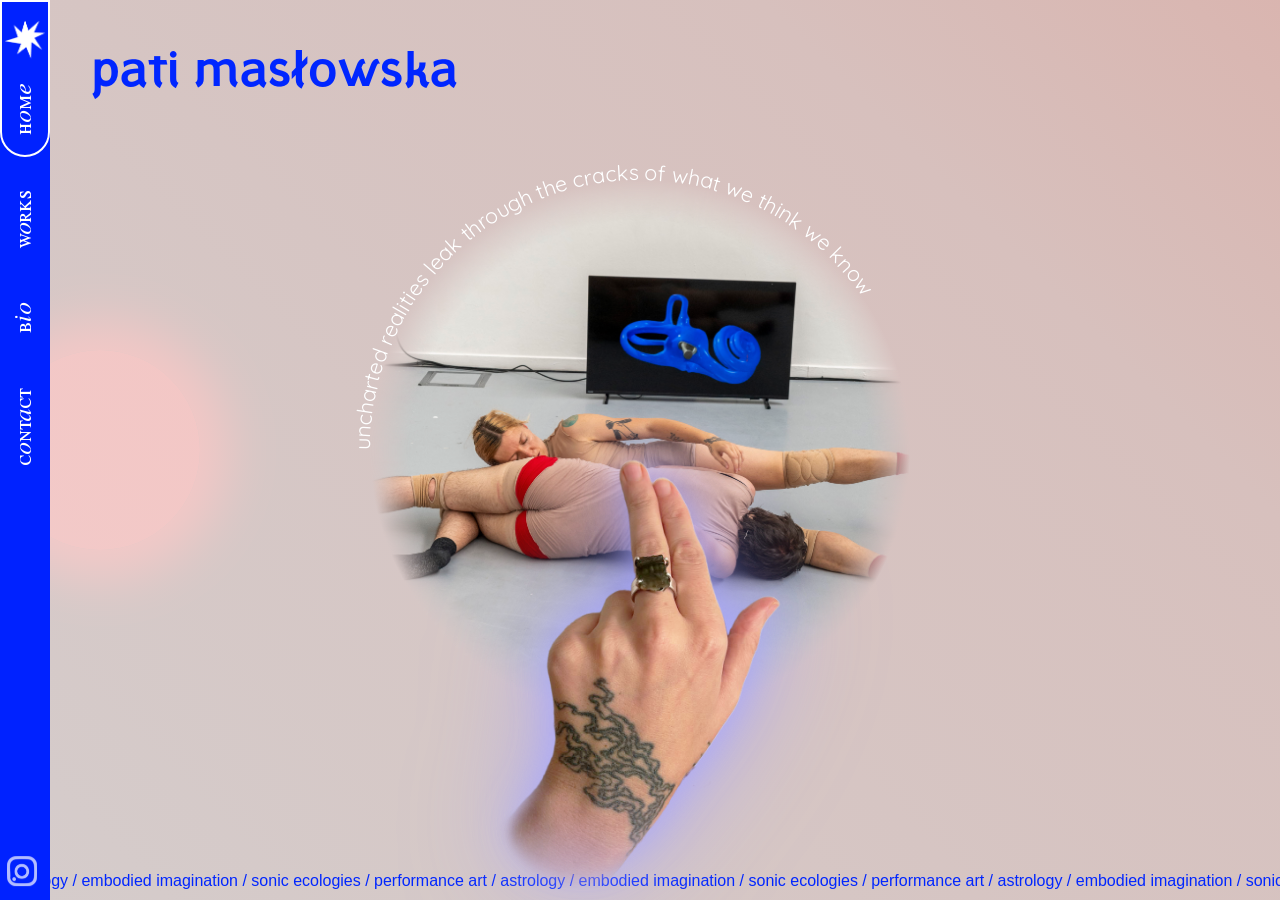
<file: index.html>
<!DOCTYPE html>
<!-- 
                    _
                  _(_)_                          wWWWw   _
      @@@@       (_)@(_)   vVVVv     _     @@@@  (___) _(_)_
     @@()@@ wWWWw  (_)\    (___)   _(_)_  @@()@@   Y  (_)@(_)
      @@@@  (___)     `|/    Y    (_)@(_)  @@@@   \|/   (_)\
       /      Y       \|    \|/    /(_)    \|      |/      |
    \ |     \ |/       | / \ | /  \|/       |/    \|      \|/
    \\|//   \\|///  \\\|//\\\|/// \|///  \\\|//  \\|//  \\\|// 
^^^^^^^^^^^^^^^^^^^^^^^^^^^^^^^^^^^^^^^^^^^^^^^^^^^^^^^^^^^^^^^^
-->	
<head>
  <title> pati masłowska </title>
  <meta charset="utf-8" />
  <meta name="viewport" content="width=device-width, initial-scale=1.0, user-scalable=no, minimum-scale=1.0, maximum-scale=1.0" />
  <meta name="description" content="pati masłowska portfolio" />
  <meta property="og:title" content="pati.masłowska" />
  <meta property="og:image" content="lstar.jpg" />
  <link rel="shortcut icon" href="lstar.jpg">
  <link rel="stylesheet" type="text/css" href="style.css">
  <link rel="preconnect" href="https://fonts.googleapis.com">
  <link rel="preconnect" href="https://fonts.gstatic.com" crossorigin>
  <link href="https://fonts.googleapis.com/css2?family=Quicksand:wght@500&display=swap" rel="stylesheet">
  
 

  <!-- Menú lateral -->
  <nav class="side-menu">
      <div class="logo-container">
          <img src="m-star.png" alt="M Star Logo">
      </div>
      <ul>
          <li><a href="index.html">home</a></li>
          <li><a href="works.html">works</a></li>
          <li><a href="bio.html">bio</a></li>
          <li id="contact-btn"><a href="#" data-work="contact">contact</a></li>
      </ul>
      <div class="social-link">
        <a href="https://www.instagram.com/patry_mska/" target="_blank" rel="noopener noreferrer">
            <img src="ins.png" alt="Instagram">
        </a>
      </div>
  </nav>

  <!-- Contenido principal de la página -->
  <main class="main-content">
    <!-- Título principal -->
    <h1 class="page-title">pati masłowska</h1>

    <!-- Capa 1: Slideshow de fondo -->
    <div class="slideshow-container">
      <div class="mySlides fade">
        <img src="img1.jpeg" alt="Imagen 1 del slideshow">
      </div>
      <div class="mySlides fade">
        <img src="img2.jpg" alt="Imagen 2 del slideshow">
      </div>
      <div class="mySlides fade">
        <img src="img3.jpeg" alt="Imagen 3 del slideshow">
      </div>
      <div class="mySlides fade">
        <img src="img4.jpeg" alt="Imagen 4 del slideshow">
      </div>
      <div class="mySlides fade">
        <img src="img5.jpeg" alt="Imagen 5 del slideshow">
      </div>
      <div class="mySlides fade">
        <img src="img6.jpeg" alt="Imagen 6 del slideshow">
      </div>
       <div class="mySlides fade">
        <img src="img7.jpeg" alt="Imagen 6 del slideshow">
      </div>
      <div class="mySlides fade">
        <img src="img8.jpg" alt="Imagen 6 del slideshow">
      </div>
    </div>

    <!-- Capa 2: Gradiente animado con máscara circular -->
    <div class="gradient-overlay">  
       <!--Estrellas/Formas flotantes 
      <img src="estrellas-11.png" class="star" style="width: 1000px;">
      <img src="estrellas-12.png" class="star" style="width: 1000px;">
      <img src="estrellas-13.png" class="star" style="width: 1000px;">--->
    </div>

    <!-- Capa de Texto Circular -->
    <div id="circular-text">
      <svg viewBox="0 0 100 100">
        <!-- Definimos un path circular invisible -->
        <path id="text-path" d="M 50,50 m -45,0 a 45,45 0 1,1 90,0 a 45,45 0 1,1 -90,0" fill="none"/>
        <!-- El texto se alinea con el path -->
        <text>
          <textPath href="#text-path">uncharted realities leak through the cracks of what we think we know</textPath>
        </text>
      </svg>
    </div>

    <!-- Capa 3: Imagen de la mano que sigue al cursor -->
    <img src="mano-Pati2.png" id="hand-cursor" alt="Mano que arrastra la máscara">

    <!-- Capa 4: Círculo rojo -->
    <div id="red-circle" class="red-circle"></div>

    <!-- Marquee -->
    <div class="marquee">
        <div class="marquee-content">
            <span> astrology / embodied imagination / sonic ecologies / performance art / astrology / embodied imagination / sonic ecologies / performance art / astrology / embodied imagination / sonic ecologies / performance art / astrology / embodied imagination / sonic ecologies / performance art /</span>
            <span> astrology / embodied imagination / sonic ecologies / performance art / astrology / embodied imagination / sonic ecologies / performance art / astrology / embodied imagination / sonic ecologies / performance art / astrology / embodied imagination / sonic ecologies / performance art / </span>
        </div>
    </div>

    <!-- Caja de texto flotante para el contacto -->
    <div id="contact-tooltip" class="contact-tooltip"><a href="mailto:maslowska.patrycja@gmail.com">maslowska.patrycja@gmail.com</a></div>



  <script>
    // --- Script para el Slideshow --- (se ejecuta al cargar el script)
    let slideIndex = 0;
    showSlides();

    function showSlides() {
      let i;
      let slides = document.getElementsByClassName("mySlides");
      for (i = 0; i < slides.length; i++) {
        slides[i].style.display = "none";
      }
      slideIndex++;
      if (slideIndex > slides.length) {
        slideIndex = 1
      }
      slides[slideIndex - 1].style.display = "block";
      setTimeout(showSlides, 5000); // Cambia la imagen cada 5 segundos
    }

    // --- Script para la máscara circular arrastrable ---
    const gradientOverlay = document.querySelector('.gradient-overlay');
    const handCursor = document.getElementById('hand-cursor');
    const circularText = document.getElementById('circular-text');
    let isDragging = false; // Estado para controlar si se está arrastrando

    function updateMask(e) {
      // Si no se está arrastrando, no hacemos nada.
      if (!isDragging) return;

      // Previene comportamientos por defecto como seleccionar texto o hacer scroll en móviles
      e.preventDefault();

      const x = e.clientX || e.touches[0].clientX;
      const y = e.clientY || e.touches[0].clientY;
      // Detectar si es móvil para reducir el tamaño del radio (120px vs 250px)
      const radius = window.innerWidth <= 768 ? 120 : 250;
      const blurAmount = 20; // Cantidad de difuminado en píxeles (ancho del borde difuso)
      const innerRadius = Math.max(0, radius - blurAmount); // Aseguramos que no sea negativo
      const outerRadius = radius + blurAmount;

      // Actualiza la propiedad CSS --mask-shape para crear un agujero transparente con borde difuso
      gradientOverlay.style.setProperty('--mask-shape', `radial-gradient(circle ${outerRadius}px at ${x}px ${y}px, transparent ${innerRadius}px, black ${outerRadius}px)`);

      // Actualiza la posición de la mano
      handCursor.style.left = `${x}px`;
      handCursor.style.top = `${y}px`;

      // Actualiza la posición del texto circular
      circularText.style.left = `${x}px`;
      circularText.style.top = `${y}px`;
    }

    // Eventos para iniciar el arrastre
    handCursor.addEventListener('mousedown', (e) => {
      isDragging = true;
      document.body.classList.add('dragging');
      updateMask(e); // Actualiza la posición de la máscara al hacer clic
    });
    handCursor.addEventListener('touchstart', (e) => {
      isDragging = true;
      document.body.classList.add('dragging');
      updateMask(e); // Actualiza la posición de la máscara al tocar
    });

    // Eventos para detener el arrastre
    document.addEventListener('mouseup', () => {
      isDragging = false;
      document.body.classList.remove('dragging');
    });
    document.addEventListener('touchend', () => {
      isDragging = false;
      document.body.classList.remove('dragging');
    });

    // Eventos para mover la máscara mientras se arrastra
    document.addEventListener('mousemove', updateMask);
    document.addEventListener('touchmove', updateMask);

    // --- Script para posicionar estrellas aleatoriamente ---
    document.addEventListener('DOMContentLoaded', () => {
      const stars = document.querySelectorAll('.star');
      stars.forEach(star => {
        // Posición aleatoria en la pantalla (entre 0% y 90% para evitar que se salgan completamente)
        const top = Math.random() * 100;
        const left = Math.random() * 100;
        
        // Duración de animación aleatoria entre 20s y 40s
        const duration = Math.random() * 20 + 20; 
        
        // Retraso de animación aleatorio para que no empiecen todas a la vez
        const delay = Math.random() * -10;

        star.style.top = `${top}%`;
        star.style.left = `${left}%`;
        star.style.animationDuration = `${duration}s`;
        star.style.animationDelay = `${delay}s`;
      });

      // --- Script para el menú lateral ---
      const sideMenu = document.querySelector('.side-menu');
      const menuList = document.querySelector('.side-menu ul');
      const menuItems = document.querySelectorAll('.side-menu li');
      let activeItem = null; // Variable para guardar el elemento activo

      // Función para inicializar el estado activo del menú
      const initializeActiveMenu = () => {
        // El primer elemento es "home", lo establecemos como activo por defecto en index.html
        activeItem = menuItems[0]; 
        activeItem.classList.add('active');
        updateBackground(activeItem);
      };

      // Función para actualizar la posición y tamaño del fondo
      const updateBackground = (targetItem) => {
          if (!targetItem) {
              // Si no hay un elemento objetivo (como al inicio o al salir sin un activo), oculta el borde
              sideMenu.style.setProperty('--bg-opacity', '0');
              return;
          }
          // Calcula la altura desde el inicio del menú hasta el final del elemento
          const height = sideMenu.offsetTop + targetItem.offsetTop + targetItem.offsetHeight;
          
          // Usamos variables CSS para aplicar el estilo al pseudo-elemento ::before
          sideMenu.style.setProperty('--bg-height', `${height}px`);
          sideMenu.style.setProperty('--bg-opacity', '1');
      };

      // Añadimos el listener a cada item del menú
      menuItems.forEach(item => {
          item.addEventListener('mouseenter', (event) => {
            updateBackground(event.currentTarget);
          });

          item.addEventListener('click', (event) => {
              // No marcamos 'contact' como activo para el efecto de fondo
              if (event.currentTarget.id !== 'contact-btn') {
                menuItems.forEach(i => i.classList.remove('active'));
                activeItem = event.currentTarget; // Guarda el elemento clickeado como activo
                activeItem.classList.add('active');
              }
          });
      });

      // Cuando el cursor sale del área del menú, mostramos el borde del elemento activo
      menuList.addEventListener('mouseleave', () => {
          updateBackground(activeItem);
      });

      // Llama a la función para establecer el estado inicial del menú al cargar la página
      initializeActiveMenu();

      // --- Script para la caja de texto de contacto ---
      const contactBtn = document.getElementById('contact-btn');
      const contactTooltip = document.getElementById('contact-tooltip');
      let hideTooltipTimer;

      contactBtn.addEventListener('mouseenter', () => {
        clearTimeout(hideTooltipTimer); // Cancela cualquier timer de ocultación
        const rect = contactBtn.getBoundingClientRect();
        const isMobile = window.innerWidth <= 768;

        if (isMobile) {
          // Centrar horizontalmente debajo del botón en móvil
          contactTooltip.style.left = `${rect.left + (rect.width / 2) - (contactTooltip.offsetWidth / 2)}px`;
          contactTooltip.style.top = `${rect.bottom + 10}px`;
          contactTooltip.style.transform = 'translateY(0)';
        } else {
          // Posición original a la derecha en escritorio
          contactTooltip.style.left = `${rect.right + 15}px`;
          contactTooltip.style.top = `${rect.top + (rect.height / 2) - (contactTooltip.offsetHeight / 2)}px`;
          contactTooltip.style.transform = 'translateX(0)';
        }

        contactTooltip.style.opacity = '1';
        contactTooltip.style.pointerEvents = 'auto'; // Permite interactuar con el tooltip
      });

      const startHideTimer = () => {
        hideTooltipTimer = setTimeout(() => {
          const isMobile = window.innerWidth <= 768;
          contactTooltip.style.opacity = '0';
          contactTooltip.style.transform = isMobile ? 'translateY(-10px)' : 'translateX(-10px)';
          contactTooltip.style.pointerEvents = 'none'; // Desactiva interacción cuando está oculto
        }, 200); // Un pequeño retraso para dar tiempo a mover el cursor
      };

      // Inicia el timer para ocultar cuando el cursor sale del botón o del tooltip
      contactBtn.addEventListener('mouseleave', startHideTimer);
      contactTooltip.addEventListener('mouseleave', startHideTimer);

      // Cancela el timer si el cursor entra en el tooltip
      contactTooltip.addEventListener('mouseenter', () => {
        clearTimeout(hideTooltipTimer);
      });
    });
  </script>
</body>
</html>
</file>
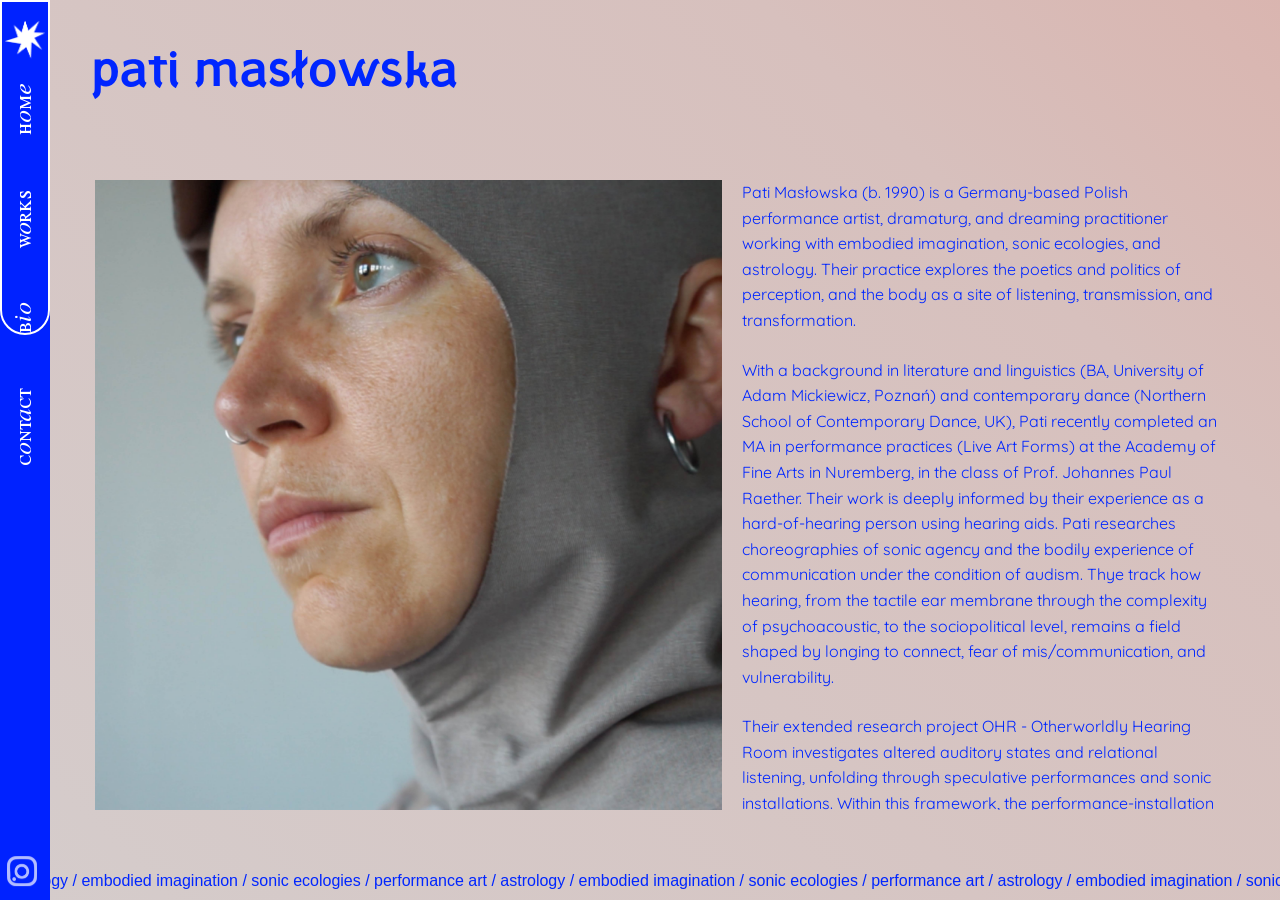
<file: bio.html>
<!DOCTYPE html>
<!-- 
                    _
                  _(_)_                          wWWWw   _
      @@@@       (_)@(_)   vVVVv     _     @@@@  (___) _(_)_
     @@()@@ wWWWw  (_)\    (___)   _(_)_  @@()@@   Y  (_)@(_)
      @@@@  (___)     `|/    Y    (_)@(_)  @@@@   \|/   (_)\
       /      Y       \|    \|/    /(_)    \|      |/      |
    \ |     \ |/       | / \ | /  \|/       |/    \|      \|/
    \\|//   \\|///  \\\|//\\\|/// \|///  \\\|//  \\|//  \\\|// 
^^^^^^^^^^^^^^^^^^^^^^^^^^^^^^^^^^^^^^^^^^^^^^^^^^^^^^^^^^^^^^^^
-->	
<head>
  <title> pati masłowska </title>
  <meta charset="utf-8" />
  <meta name="viewport" content="width=device-width, initial-scale=1.0, user-scalable=no, minimum-scale=1.0, maximum-scale=1.0" />
  <meta name="description" content="pati masłowska portfolio" />
  <meta property="og:title" content="pati.masłowska" />
  <meta property="og:image" content="lstar.jpg" />
  <link rel="shortcut icon" href="lstar.jpg">
  <link rel="stylesheet" type="text/css" href="bio-style.css">
  <link rel="preconnect" href="https://fonts.googleapis.com">
  <link rel="preconnect" href="https://fonts.gstatic.com" crossorigin>
  <link href="https://fonts.googleapis.com/css2?family=Quicksand:wght@500&display=swap" rel="stylesheet">
  <style>
    /* Agrega espacio entre los párrafos de la biografía */
    
  </style>
</head>
<body>

  <!-- Menú lateral -->
  <nav class="side-menu">
      <div class="logo-container">
          <img src="m-star.png" alt="M Star Logo">
      </div>
      <ul>
          <li><a href="index.html">home</a></li>
          <li><a href="works.html">works</a></li>
          <li><a href="bio.html">bio</a></li>
          <li id="contact-btn"><a href="#" data-work="contact">contact</a></li>
      </ul>
      <div class="social-link">
        <a href="https://www.instagram.com/patry_mska/" target="_blank" rel="noopener noreferrer">
            <img src="ins.png" alt="Instagram">
        </a>
      </div>
  </nav>

  <!-- Contenido principal de la página -->
  <main class="main-content">
    <!-- Capa de fondo: Gradiente y estrellas. Movido aquí para un mejor orden estructural. -->
    <div class="gradient-overlay">  
     <!-- <img src="estrellas-11.png" class="star">
      <img src="estrellas-12.png" class="star">
      <img src="estrellas-13.png" class="star">-->
    </div>

    <!-- Título principal -->
    <h1 class="page-title">pati masłowska</h1>

    <!-- Contenedor para la biografía (imagen y texto) -->
    <div class="bio-container">
      <img src="pati2.jpg" alt="Pati Masłowska" class="bio-image">
      <!-- Contenedor para el texto de la biografía -->
      <div class="bio-text">
      <p>
        Pati Masłowska (b. 1990) is a Germany-based Polish performance artist, dramaturg, and dreaming practitioner working with embodied imagination, sonic ecologies, and astrology. Their practice explores the poetics and politics of perception, and the body as a site of listening, transmission, and transformation.
      </p>
      <p>
        With a background in literature and linguistics (BA, University of Adam Mickiewicz, Poznań) and contemporary dance (Northern School of Contemporary Dance, UK), Pati recently completed an MA in performance practices (Live Art Forms) at the Academy of Fine Arts in Nuremberg, in the class of Prof. Johannes Paul Raether.
Their work is deeply informed by their experience as a hard-of-hearing person using hearing aids. Pati researches choreographies of sonic agency and the bodily experience of communication under the condition of audism. Thye track how hearing, from the tactile ear membrane through the complexity of psychoacoustic, to the sociopolitical level, remains a field shaped by longing to connect, fear of mis/communication, and vulnerability.
      </p>
      <p>
        Their extended research project OHR - Otherworldly Hearing Room investigates altered auditory states and relational listening, unfolding through speculative performances and sonic installations. Within this framework, the performance-installation Auricle (Space Between, Nurnberg, 2025) reimagines the classic hearing test as a shared, spatially-sensitive ritual of resonance and response. Tumult (2024) explored how sonic interference shapes our inner landscapes and capacity for connection. Engaging with sound ecology and the embodied impact of the environment, Pati worked with the rhythmic vibrations generated by a nearby wind turbine—an ever-present sonic element of the site. 
      </p>
      <p>
        Their choreography Oryngham about listening to the language of plants was selected for Tanz im August’s Interconnecting Dance and Ecology program in Berlin, August 2023.
As a dramaturg, Pati has collaborated on productions at Tafelhalle Nuremberg and Kulturforum Fürth. Since 2019, they have been a collaborator in Grace Euna Kim’s Acid Bodies—a hybrid platform for radical pedagogy and immersive performance—presented at ZK/U, Haus der Statistik, and Uferstudios in Berlin.
      </p>
      <p>
        Alongside their performance practice, Pati is a scholar of Embodied Astrology and an alumna of the International Institute for Dreaming and Imagery.
      </p>
    </div>
    </div>

    <!-- Marquee -->
    <div class="marquee">
        <div class="marquee-content">
            <span> astrology / embodied imagination / sonic ecologies / performance art / astrology / embodied imagination / sonic ecologies / performance art / astrology / embodied imagination / sonic ecologies / performance art / astrology / embodied imagination / sonic ecologies / performance art /</span>
            <span> astrology / embodied imagination / sonic ecologies / performance art / astrology / embodied imagination / sonic ecologies / performance art / astrology / embodied imagination / sonic ecologies / performance art / astrology / embodied imagination / sonic ecologies / performance art / </span>
        </div>
    </div>

    <!-- Caja de texto flotante para el contacto -->
    <div id="contact-tooltip" class="contact-tooltip"><a href="mailto:maslowska.patrycja@gmail.com">maslowska.patrycja@gmail.com</a></div>
  </main>


  <script>
   
    // --- Script para posicionar estrellas aleatoriamente ---
    document.addEventListener('DOMContentLoaded', () => {
      const stars = document.querySelectorAll('.star');
      stars.forEach(star => {
        // Posición aleatoria en la pantalla (entre 0% y 90% para evitar que se salgan completamente)
        const top = Math.random() * 100;
        const left = Math.random() * 100;
        
        // Duración de animación aleatoria entre 20s y 40s
        const duration = Math.random() * 20 + 20; 
        
        // Retraso de animación aleatorio para que no empiecen todas a la vez
        const delay = Math.random() * -10;

        star.style.top = `${top}%`;
        star.style.left = `${left}%`;
        star.style.animationDuration = `${duration}s`;
        star.style.animationDelay = `${delay}s`;
      });

      // --- Script para el menú lateral ---
      const sideMenu = document.querySelector('.side-menu');
      const menuList = document.querySelector('.side-menu ul');
      const menuItems = document.querySelectorAll('.side-menu li');
      let activeItem = null; // Variable para guardar el elemento activo

      // Función para actualizar la posición y tamaño del fondo
      const updateBackground = (targetItem) => {
          if (!targetItem) {
              // Si no hay un elemento objetivo (como al inicio o al salir sin un activo), oculta el borde
              sideMenu.style.setProperty('--bg-opacity', '0');
              return;
          }
          // Calcula la altura desde el inicio del menú hasta el final del elemento
          const height = sideMenu.offsetTop + targetItem.offsetTop + targetItem.offsetHeight;
          
          // Usamos variables CSS para aplicar el estilo al pseudo-elemento ::before
          sideMenu.style.setProperty('--bg-height', `${height}px`);
          sideMenu.style.setProperty('--bg-opacity', '1');
      };

      // Añadimos el listener a cada item del menú
      menuItems.forEach(item => {
          item.addEventListener('mouseenter', (event) => updateBackground(event.currentTarget));
          item.addEventListener('click', (event) => {
              // No marcamos 'contact' como activo para el efecto de fondo
              if (event.currentTarget.id !== 'contact-btn') {
                menuItems.forEach(i => i.classList.remove('active'));
                activeItem = event.currentTarget; // Guarda el elemento clickeado como activo
                activeItem.classList.add('active');
              }
          });
      });

      // Cuando el cursor sale del área del menú, mostramos el borde del elemento activo
      menuList.addEventListener('mouseleave', () => {
          updateBackground(activeItem);
      });

      // --- Script para activar el item del menú de la página actual ---
      const currentPage = window.location.pathname.split('/').pop();
      menuItems.forEach(item => {
        const link = item.querySelector('a');
        if (link && link.getAttribute('href') === currentPage) {
          // Establece este item como el activo al cargar la página
          activeItem = item;
          activeItem.classList.add('active');
          // Actualiza el fondo para que se muestre como activo
          updateBackground(activeItem);
        }
      });

      // --- Script para la caja de texto de contacto ---
      const contactBtn = document.getElementById('contact-btn');
      const contactTooltip = document.getElementById('contact-tooltip');
      let hideTooltipTimer;

      contactBtn.addEventListener('mouseenter', () => {
        clearTimeout(hideTooltipTimer); // Cancela cualquier timer de ocultación
        const rect = contactBtn.getBoundingClientRect();
        const isMobile = window.innerWidth <= 768;

        if (isMobile) {
          // Centrar horizontalmente debajo del botón en móvil
          contactTooltip.style.left = `${rect.left + (rect.width / 2) - (contactTooltip.offsetWidth / 2)}px`;
          contactTooltip.style.top = `${rect.bottom + 10}px`;
          contactTooltip.style.transform = 'translateY(0)';
        } else {
          // Posición original a la derecha en escritorio
          contactTooltip.style.left = `${rect.right + 15}px`;
          contactTooltip.style.top = `${rect.top + (rect.height / 2) - (contactTooltip.offsetHeight / 2)}px`;
          contactTooltip.style.transform = 'translateX(0)';
        }

        contactTooltip.style.opacity = '1';
        contactTooltip.style.pointerEvents = 'auto'; // Permite interactuar con el tooltip
      });

      const startHideTimer = () => {
        hideTooltipTimer = setTimeout(() => {
          const isMobile = window.innerWidth <= 768;
          contactTooltip.style.opacity = '0';
          contactTooltip.style.transform = isMobile ? 'translateY(-10px)' : 'translateX(-10px)';
          contactTooltip.style.pointerEvents = 'none'; // Desactiva interacción cuando está oculto
        }, 200); // Un pequeño retraso para dar tiempo a mover el cursor
      };

      contactBtn.addEventListener('mouseleave', startHideTimer);
      contactTooltip.addEventListener('mouseleave', startHideTimer);
      contactTooltip.addEventListener('mouseenter', () => clearTimeout(hideTooltipTimer));
    });
  </script>
</body>
</html>
</file>
<file: style.css>
/* 
   Importar la fuente "Will & Grace".
   Asegúrate de tener el archivo de la fuente (ej. WILLG___.ttf) 
   en la misma carpeta.
*/
@font-face {
    font-family: 'Will & Grace';
    src: url('WILLG___.TTF') format('truetype');
    font-weight: normal;
    font-style: normal;
}

/* 
   Importar la fuente "Styllo-Bold".
   Asegúrate de tener el archivo de la fuente (ej. Styllo-Bold.ttf) 
   en la misma carpeta.
*/
@font-face {
    font-family: 'Styllo-Bold';
    src: url('Styllo-Bold.otf') format('truetype');
    font-weight: bold;
    font-style: normal;
}

/* Reseteo básico y estilos generales del body */
* {
  box-sizing: border-box;
  margin: 0;
  padding: 0;
}

body, html {
  height: 100%;
  width: 100%;
  overflow: hidden; /* Evita barras de scroll */
  cursor: grab; /* Indica que algo es "agarrable" */
  background-color: #f0f0f0; /* Color de fondo general */
  font-family: sans-serif;
}

/* Cambia el cursor cuando se está arrastrando */
body.dragging {
  cursor: grabbing; /* Cambia el cursor cuando se está arrastrando */
}

body {
    display: flex;
}

/* --- Menú Lateral --- */
.side-menu {
    width: 50px; /* Ancho de la franja del menú */
    height: 100vh; /* Ocupa toda la altura de la pantalla */
    background-color: #0022ff; /* Azul intenso */
    display: flex;
    flex-direction: column; /* Apila los elementos verticalmente */
    align-items: center; /* Centra los elementos horizontalmente */
    padding-top: 20px;
    box-sizing: border-box;
    position: relative; /* Necesario para posicionar el pseudo-elemento */
    z-index: 20; /* Asegura que el menú esté por encima de otros elementos */
}

/* Pseudo-elemento que actuará como el rectángulo de borde */
.side-menu::before {
    content: '';
    position: absolute;
    top: 0;
    left: 0;
    width: 100%;
    box-sizing: border-box;
    border: 2px solid white; /* Borde blanco */
    /* Variables CSS que controlaremos con JavaScript */
    height: var(--bg-height);
    opacity: var(--bg-opacity, 0);
    /* Añadimos bordes redondeados. Puedes ajustar el valor. */
    border-radius: 0 0 50px 50px; 
    transition: height 0.3s ease, opacity 0.3s ease;
}

/* Contenedor del logo para ajustar el tamaño */
.logo-container {
    width: 100%;
    padding: 0 5px; /* Espaciado para que la imagen no toque los bordes */
    box-sizing: border-box;
    margin-bottom: 10px; /* Espacio entre el logo y los botones */
}

.logo-container img {
    width: 100%; /* La imagen se ajusta al contenedor */
    height: auto;
}

/* Lista de navegación */
.side-menu ul {
    list-style: none;   
    padding: 0;
    margin: 0;
    display: flex;
    flex-direction: column;
    flex-grow: 1; /* Empuja el siguiente elemento (social-link) hacia abajo */
    align-items: center;
    gap: 30px; /* Espacio entre los botones */
    width: 100%;
}

/* --- Capa 1: Slideshow --- */
.slideshow-container {
  position: fixed;
  top: 0;
  left: 0;
  width: 100%;
  height: 100%;
  z-index: 1; /* Detrás del gradiente */
}

.mySlides {
  display: none;
  width: 100%;
  height: 100%;
}

.mySlides img {
  width: 100%;
  height: 100%;
  object-fit: cover; /* Asegura que la imagen cubra todo el espacio sin deformarse */
}

/* Animación de fundido para las imágenes */
.fade {
  animation-name: fade;
  animation-duration: 1.5s;
}

@keyframes fade {
  from { opacity: .4 }
  to { opacity: 1 }
}


/* --- Capa 2: Gradiente animado y máscara --- */
.gradient-overlay {
  position: fixed;
  top: 0;
  left: 0;
  width: 100%;
  height: 100%;
  z-index: 2; /* Encima del slideshow */
  
  /* Gradiente animado */
  background: linear-gradient(45deg, #d3d3d3, #d4d0d0, #d7c0bd, #e19285, #f3735f);
  background-size: 400% 400%;
  animation: gradientAnimation 30s ease infinite;

  /* Máscara circular (controlada por JS) para crear un "agujero" */
  /* Donde la máscara es transparente, el gradiente se vuelve transparente (revelando el slideshow) */
  /* Donde la máscara es negra, el gradiente es visible. Se añade un borde difuso. */
  mask-image: var(--mask-shape, radial-gradient(circle 250px at 50% 50%, transparent 230px, black 270px));
  mask-mode: alpha; /* Asegura que la transparencia del gradiente se use para la máscara */
  -webkit-mask-image: var(--mask-shape, radial-gradient(circle 250px at 50% 50%, transparent 230px, black 270px)); /* Prefijo para compatibilidad */
  -webkit-mask-mode: alpha;
}

/* Animación para el fondo del gradiente */
@keyframes gradientAnimation {
  0% { background-position: 0% 50%; }
  50% { background-position: 100% 50%; }
  100% { background-position: 0% 50%; }
}


/* --- Capa 3: Imagen de la mano --- */
#hand-cursor {
  position: fixed;
  display: block; /* Visible por defecto */
  z-index: 9; /* Se asegura de que esté por encima de todo */
  pointer-events: auto; /* Permite que la mano reciba clics */
  width: 300px; /* Ajusta el tamaño de la mano como prefieras */
  height: auto;
  /* Posición inicial en el centro, coincidiendo con la máscara */
  top: 50%;
  left: 50%;
  /* Centra la imagen en el cursor y ajusta la posición para que parezca que los dedos mueven el círculo */
  transform: translate(-50%, calc(-50% + 50%)); /* Ajustado para bajar la mano un poco */
  /* Añade un resplandor azul detrás de la mano */
  filter: drop-shadow(0 0 20px rgba(167, 167, 255, 0.9)) drop-shadow(0 0 50px rgba(160, 157, 255, 0.7));
}

/* Animación para el movimiento horizontal del círculo */
@keyframes moveHorizontally {
  from {
    transform: translateX(-100vw) translateY(-50%); /* Empieza justo fuera de la pantalla a la izquierda */
  }
  to {
    transform: translateX(100vw) translateY(-50%); /* Termina justo fuera de la pantalla a la derecha */
  }
}

/* --- Capa 4: Círculo rojo superior --- */
.red-circle {
  position: fixed;
  display: block; /* Siempre visible */
  top: 50%; /* Centrado verticalmente */
  left: 0; /* Lo anclamos a la izquierda para que el transform funcione correctamente */
  transform: translateY(-50%); /* Centra el círculo en su posición (eje Y) */
  width: 200px;
  height: 200px;
  background-color: rgba(255, 0, 0, 0.7); /* Rojo semitransparente */
  border-radius: 50%;
  z-index: 10; /* Por encima de todo, incluida la mano */
  box-shadow: 0 0 50px 30px rgba(255, 0, 0, 0.7); /* Borde difuminado/resplandor */
  mix-blend-mode: screen; /* Afecta a cómo se mezcla con los elementos de detrás */
  pointer-events: none; /* Para que no interfiera con el ratón */
  animation: moveHorizontally 20s linear infinite; /* Animación lineal y sin rebote */
}

/* Enlaces del menú (botones) */
.side-menu a {
    text-decoration: none;
    color: white;
    font-family: 'Will & Grace', sans-serif; /* Aplicamos la tipografía */
    font-size: 24px;
    padding: 10px;
    left: -3px;
    
    /* Rotación del texto */
    writing-mode: vertical-rl;
    transform: rotate(180deg);

    /* Aseguramos que los botones estén por encima del borde */
    position: relative;
}

/* Contenido principal para que no quede debajo del menú */
.main-content {
    flex-grow: 1; /* Ocupa el espacio restante */
    height: 100vh;
    position: relative; /* Necesario para que los elementos internos posicionados se contengan */
    background-color: #000; /* Color de fondo mientras carga la primera imagen */
}

/* --- Título Principal --- */
.page-title {
    position: absolute;
    top: 40px;
    left: 40px;
    font-family: 'Styllo-Bold', sans-serif;
    font-size: 48px; /* Puedes ajustar el tamaño */
    color: rgb(0, 38, 255);
    z-index: 5; /* Por encima del slideshow/gradiente, debajo de la mano */
    pointer-events: none; /* Para que no interfiera con el ratón */
    /* Este modo de fusión crea un efecto de inversión de color interesante */
    mix-blend-mode: normal; 
}

/* --- Enlace Social (Instagram) --- */
.social-link {
  width: 100%;
  text-align: center; /* Centra el ícono */
}

.social-link img {
  width: 60%; /* El tamaño del ícono será el 60% del ancho del menú (50px) */
  max-width: 30px; /* Un tamaño máximo para asegurar que no se desborde */
  height: auto;
  opacity: 0.7; /* Leve transparencia para que se integre */
  transition: opacity 0.3s ease;
}

.social-link a:hover img {
  opacity: 1; /* Opacidad completa al pasar el ratón */
}

/* --- Marquee --- */
.marquee {
    position: fixed; /* Lo fijamos en la pantalla */
    bottom: 0; /* Lo posicionamos en la parte inferior */
    left: 0;
    width: 100%; /* Ocupa todo el ancho disponible */
    overflow: hidden; /* Oculta el contenido que se sale del contenedor */
    white-space: nowrap; /* Evita que el texto se divida en varias líneas */
    padding: 10px 0;
    z-index: 5; /* Misma capa que el título para que esté por encima del fondo */
    pointer-events: none; /* Para que no interfiera con el ratón */
}

/* El contenedor del contenido que se animará */
.marquee-content {
    display: flex; /* Usamos flexbox para alinear los elementos hijos en una línea */
    /* La duración de la animación (25s) controla la velocidad. Ajústala a tu gusto. */
    animation: scroll 50s linear infinite;
}

/* El contenido que se va a repetir */
.marquee-content span {
   /* font-family: 'Styllo-Bold', sans-serif; /* Usamos una fuente consistente con el título */
    font-size: 1rem;
    font-weight: normal;
    color: rgb(0, 38, 255); /* Mismo color azul que el título */
    padding: 0 0.2em; /* Añade un poco de espacio entre las repeticiones */
}

/* Definición de la animación */
@keyframes scroll {
    0% {
        transform: translateX(-10%);
    }
    100% {
        /* Movemos el contenedor hacia la izquierda por la mitad de su ancho total.
           Como el contenido está duplicado, se crea un bucle perfecto. */
        transform: translateX(-100%);
    }
}
 /* Estilos para el texto circular */
    #circular-text {
      position: fixed; /* O absolute, dependiendo del contenedor principal */
      top: 50%;
      left: 50%;
      width: 600px; /* Un poco más grande que la máscara (250px radio * 2 = 500px) */
      height: 600px;
      pointer-events: none; /* Para que no interfiera con el click en la mano */
      transform: translate(-50%, -50%); /* Centra el div en la posición del cursor */
      z-index: 8; /* Asegura que esté sobre el gradiente pero debajo de la mano */
      animation: rotate 20s linear infinite; /* Animación de rotación */
    }
    #circular-text svg text {
      font-family: 'Quicksand', sans-serif;
      font-size: 0.4vh;
      fill: white;
    }
    @keyframes rotate {
      from { transform: translate(-50%, -50%) rotate(0deg); }
      to { transform: translate(-50%, -50%) rotate(360deg); }
    }

/* --- Estilos para la caja de texto flotante de contacto (Ajustados) --- */
.contact-tooltip {
  position: fixed; /* Se posiciona relativo a la ventana */
  background-color: #d91515; /* Mismo azul que el menú lateral */
  color: white; /* Texto en color blanco */
  padding: 12px 20px;
  border-radius: 30px; /* Bordes más redondeados para un look moderno */
  font-family: 'Quicksand', sans-serif;
  font-size: 16px;
  font-weight: 500;
  letter-spacing: 0.5px; /* Un poco más de espacio entre letras */
  z-index: 1001; /* Asegura que esté por encima de otros elementos */
  
  /* Sombra sutil para darle profundidad */
  box-shadow: 0 4px 15px rgba(0, 34, 255, 0.4);

  /* Transición suave para aparecer y desaparecer */
  opacity: 0;
  transform: translateX(-10px); /* Empieza ligeramente a la izquierda */
  transition: opacity 0.3s ease, transform 0.3s ease;
  
  /* Por defecto no captura eventos del ratón */
  pointer-events: none; /* Se activará con JS */
}

/* Estilo para el enlace dentro del tooltip */
.contact-tooltip a {
  color: inherit; /* Hereda el color blanco del padre */
  text-decoration: none; /* Quita el subrayado */
  display: block; /* Asegura que el enlace ocupe todo el espacio del tooltip */
}

/* --- Versión Celular (Responsivo) --- */
@media (max-width: 768px) {
  body, html {
    overflow-y: auto; /* Permitir scroll vertical en móvil */
    overflow-x: hidden;
  }

  .side-menu {
    width: 100%;
    height: auto;
    flex-direction: row;
    padding: 10px 15px;
    position: fixed;
    top: 0;
    left: 0;
    justify-content: space-between;
    z-index: 1000;
  }

  .side-menu::before { display: none; } /* Ocultamos el efecto de borde vertical */

  .logo-container { width: 40px; margin-bottom: 0; }

  .side-menu ul {
    flex-direction: row;
    gap: 15px;
    flex-grow: 0;
    justify-content: center;
  }

  .side-menu a {
    writing-mode: horizontal-tb;
    transform: none;
    font-size: 16px;
    padding: 5px;
    left: 0;
  }

  

  .side-menu li.active a,
  .side-menu a:active {
    text-decoration: underline;
    text-underline-offset: 5px;
  }

  .logo-container { width: 40px; margin-bottom: 0; }
  .social-link { width: auto; }

  .page-title {
    font-size: 28px;
    top: 70px;
    left: 20px;
  }

  #hand-cursor { width: 180px; }
  #circular-text { width: 320px; height: 320px; }

  #circular-text svg text {
    font-size: 6px; /* Aumentamos el tamaño para mejor legibilidad en móvil */
  }

  .gradient-overlay {
    mask-image: var(--mask-shape, radial-gradient(circle 120px at 50% 50%, transparent 100px, black 140px));
    -webkit-mask-image: var(--mask-shape, radial-gradient(circle 120px at 50% 50%, transparent 100px, black 140px));
  }

  .contact-tooltip {
    transform: translateY(-10px);
    font-size: 13px;
    padding: 8px 15px;
  }
}
</file>
<file: bio-style.css>
/* 
   Importar la fuente "Will & Grace".
   Asegúrate de tener el archivo de la fuente (ej. WILLG___.ttf) 
   en la misma carpeta.
*/
@font-face {
    font-family: 'Will & Grace';
    src: url('WILLG___.TTF') format('truetype');
    font-weight: normal;
    font-style: normal;
}

/* 
   Importar la fuente "Styllo-Bold".
   Asegúrate de tener el archivo de la fuente (ej. Styllo-Bold.ttf) 
   en la misma carpeta.
*/
@font-face {
    font-family: 'Styllo-Bold';
    src: url('Styllo-Bold.otf') format('truetype');
    font-weight: bold;
    font-style: normal;
}

/* Reseteo básico y estilos generales del body */
* {
  box-sizing: border-box;
  margin: 0;
  padding: 0;
}

body, html {
  height: 100%;
  width: 100%;
  overflow: hidden; /* Evita barras de scroll */
  cursor: grab; /* Indica que algo es "agarrable" */
  background-color: #f0f0f0; /* Color de fondo general */
  font-family: sans-serif;
}

/* Cambia el cursor cuando se está arrastrando */
body.dragging {
  cursor: grabbing; /* Cambia el cursor cuando se está arrastrando */
}

body {
    display: flex;
}

/* --- Menú Lateral --- */
.side-menu {
    width: 50px; /* Ancho de la franja del menú */
    height: 100vh; /* Ocupa toda la altura de la pantalla */
    background-color: #0022ff; /* Azul intenso */
    display: flex;
    flex-direction: column; /* Apila los elementos verticalmente */
    align-items: center; /* Centra los elementos horizontalmente */
    padding-top: 20px;
    box-sizing: border-box;
    position: relative; /* Necesario para posicionar el pseudo-elemento */
    z-index: 20; /* Asegura que el menú esté por encima de otros elementos */
}

/* Pseudo-elemento que actuará como el rectángulo de borde */
.side-menu::before {
    content: '';
    position: absolute;
    top: 0;
    left: 0;
    width: 100%;
    box-sizing: border-box;
    border: 2px solid white; /* Borde blanco */
    /* Variables CSS que controlaremos con JavaScript */
    height: var(--bg-height);
    opacity: var(--bg-opacity, 0);
    /* Añadimos bordes redondeados. Puedes ajustar el valor. */
    border-radius: 0 0 50px 50px; 
    transition: height 0.3s ease, opacity 0.3s ease;
}

/* Contenedor del logo para ajustar el tamaño */
.logo-container {
    width: 100%;
    padding: 0 5px; /* Espaciado para que la imagen no toque los bordes */
    box-sizing: border-box;
    margin-bottom: 10px; /* Espacio entre el logo y los botones */
}

.logo-container img {
    width: 100%; /* La imagen se ajusta al contenedor */
    height: auto;
}

/* Lista de navegación */
.side-menu ul {
    list-style: none;   
    padding: 0;
    margin: 0;
    display: flex;
    flex-direction: column;
    flex-grow: 1; /* Empuja el siguiente elemento (social-link) hacia abajo */
    align-items: center;
    gap: 30px; /* Espacio entre los botones */
    width: 100%;
}


/* --- Capa 2: Gradiente animado y máscara --- */
.gradient-overlay {
  position: fixed;
  top: 0;
  left: 0;
  width: 100%;
  height: 100%;
  z-index: 2; /* Encima del slideshow */
  
  /* Gradiente animado */
  background: linear-gradient(45deg, #d3d3d3, #d4d0d0, #d7c0bd, #e19285, #f3735f);
  background-size: 400% 400%;
  animation: gradientAnimation 30s ease infinite;


}

/* Animación para el fondo del gradiente */
@keyframes gradientAnimation {
  0% { background-position: 0% 50%; }
  50% { background-position: 100% 50%; }
  100% { background-position: 0% 50%; }
}

/* Estilos para las estrellas/formas flotantes */
.star {
  position: absolute;
  /* La animación 'float' las moverá suavemente */
  animation-name: float;
  animation-timing-function: ease-in-out;
  animation-iteration-count: infinite;
  opacity: 0.6; /* Un poco transparentes para integrarse mejor */
  filter: blur(1px); /* Un ligero desenfoque para suavizar los bordes */
}

/* Animación de flote para las estrellas */
@keyframes float {
  0% {
    transform: translateY(0px) translateX(0px) rotate(0deg);
  }
  50% {
    transform: translateY(-25px) translateX(20px) rotate(15deg);
  }
  100% {
    transform: translateY(0px) translateX(0px) rotate(0deg);
  }
}


/* Enlaces del menú (botones) */
.side-menu a {
 text-decoration: none;
    color: white;
    font-family: 'Will & Grace', sans-serif; /* Aplicamos la tipografía */
    font-size: 24px;
    padding: 10px;
    left: -3px;
    
    /* Rotación del texto */
    writing-mode: vertical-rl;
    transform: rotate(180deg);

    /* Aseguramos que los botones estén por encima del borde */
    position: relative;
}

/* Contenido principal para que no quede debajo del menú */
.main-content {
    flex-grow: 1; /* Ocupa el espacio restante */
    height: 100vh;
    position: relative; /* Necesario para que los elementos internos posicionados se contengan */
    background-color: #000; /* Color de fondo mientras carga la primera imagen */
}

/* --- Título Principal --- */
.page-title {
    position: absolute;
    top: 40px;
    left: 40px;
    font-family: 'Styllo-Bold', sans-serif;
    font-size: 48px; /* Puedes ajustar el tamaño */
    color: rgb(0, 38, 255);
    z-index: 5; /* Por encima del slideshow/gradiente, debajo de la mano */
    pointer-events: none; /* Para que no interfiera con el ratón */
    /* Este modo de fusión crea un efecto de inversión de color interesante */
    mix-blend-mode: normal; 
}

.bio-text p {
      margin-bottom: 1.5em; /* Puedes ajustar este valor para más o menos espacio */
    }
/* --- Contenedor del texto de la biografía --- */
.bio-container {
    position: absolute;
    top: 20vh;
    right: 5vh;
    left: 5vh;
    height: 70vh;
    z-index: 5;
    display: flex;
    align-items: flex-start; /* Alinea los items al inicio */
    gap: 20px; /* Espacio entre imagen y texto */
    pointer-events: none; /* Para que no interfiera con el ratón */
}

.bio-image {
    height: 100%; /* La imagen ocupa toda la altura del contenedor */
    object-fit: cover; /* Asegura que la imagen cubra el espacio sin deformarse */
    pointer-events: none; /* Permite interacción si fuera necesario */
    width: 55%; /* Ancho proporcional en escritorio */
    min-width: 300px; /* Evita que se vea diminuta en pantallas pequeñas */
}

.bio-text {
    flex: 1; /* El texto ocupa el espacio restante */
    height: 100%; /* Ocupa toda la altura del contenedor */
    color: rgb(0, 38, 255);
    font-family: 'Quicksand', sans-serif;
    font-size: 1rem;
    line-height: 1.6;
    text-align: left;
    overflow-y: auto; /* Añadimos scroll vertical si el contenido excede la altura */
    pointer-events: auto; /* Permitimos la interacción para poder hacer scroll */
    padding-right: 15px; /* Espacio para que el scroll no se pegue al texto */
    box-sizing: border-box;
   
}

/* Barra de desplazamiento */
.bio-text::-webkit-scrollbar{
  width: 8px;
  background-color: #ffe8e8;
  border-radius: 20px;
}
.bio-text::-webkit-scrollbar:window-inactive {
  display: none;
}
.bio-text::-webkit-scrollbar-thumb  {
  background-color: rgb(0, 38, 255);
  border-radius: 6px;
}



/* --- Enlace Social (Instagram) --- */
.social-link {
 
  width: 100%;
  text-align: center; /* Centra el ícono */
}

.social-link img {
  width: 60%; /* El tamaño del ícono será el 60% del ancho del menú (50px) */
  max-width: 30px; /* Un tamaño máximo para asegurar que no se desborde */
  height: auto;
  opacity: 0.7; /* Leve transparencia para que se integre */
  transition: opacity 0.3s ease;
}

.social-link a:hover img {
  opacity: 1; /* Opacidad completa al pasar el ratón */
}


/* --- Marquee --- */
.marquee {
    position: fixed; /* Lo fijamos en la pantalla */
    bottom: 0; /* Lo posicionamos en la parte inferior */
    left: 0;
    width: 100%; /* Ocupa todo el ancho disponible */
    overflow: hidden; /* Oculta el contenido que se sale del contenedor */
    white-space: nowrap; /* Evita que el texto se divida en varias líneas */
    padding: 10px 0;
    z-index: 5; /* Misma capa que el título para que esté por encima del fondo */
    pointer-events: none; /* Para que no interfiera con el ratón */
}

/* El contenedor del contenido que se animará */
.marquee-content {
    display: flex; /* Usamos flexbox para alinear los elementos hijos en una línea */
    /* La duración de la animación (25s) controla la velocidad. Ajústala a tu gusto. */
    animation: scroll 50s linear infinite;
}

/* El contenido que se va a repetir */
.marquee-content span {
   /* font-family: 'Styllo-Bold', sans-serif; /* Usamos una fuente consistente con el título */
    font-size: 1rem;
    font-weight: normal;
    color: rgb(0, 38, 255); /* Mismo color azul que el título */
    padding: 0 0.2em; /* Añade un poco de espacio entre las repeticiones */
}

/* Definición de la animación */
@keyframes scroll {
    0% {
        transform: translateX(-10%);
    }
    100% {
        /* Movemos el contenedor hacia la izquierda por la mitad de su ancho total.
           Como el contenido está duplicado, se crea un bucle perfecto. */
        transform: translateX(-100%);
    }
}

/* --- Estilos para la caja de texto flotante de contacto (Ajustados) --- */
.contact-tooltip {
  position: fixed; /* Se posiciona relativo a la ventana */
  background-color: #d91515; /* Mismo azul que el menú lateral */
  color: white; /* Texto en color blanco */
  padding: 12px 20px;
  border-radius: 30px; /* Bordes más redondeados para un look moderno */
  font-family: 'Quicksand', sans-serif;
  font-size: 16px;
  font-weight: 500;
  letter-spacing: 0.5px; /* Un poco más de espacio entre letras */
  z-index: 1001; /* Asegura que esté por encima de otros elementos */
  
  /* Sombra sutil para darle profundidad */
  box-shadow: 0 4px 15px rgba(0, 34, 255, 0.4);

  /* Transición suave para aparecer y desaparecer */
  opacity: 0;
  transform: translateX(-10px); /* Empieza ligeramente a la izquierda */
  transition: opacity 0.3s ease, transform 0.3s ease;
  
  /* Se controla con JS para permitir interacción */
  pointer-events: none;
}

/* Estilo para el enlace dentro del tooltip */
.contact-tooltip a {
  color: inherit; /* Hereda el color blanco del padre */
  text-decoration: none; /* Quita el subrayado */
  display: block; /* Asegura que el enlace ocupe todo el espacio del tooltip */
}

/* --- Versión Celular (Responsivo) --- */
@media (max-width: 768px) {
  body, html {
    overflow-y: auto;
    overflow-x: hidden;
  }

  .side-menu {
    width: 100%;
    height: auto;
    flex-direction: row;
    padding: 10px 15px;
    position: fixed;
    top: 0;
    justify-content: space-between;
    z-index: 1000;
  }

  .side-menu::before { display: none; }

    .side-menu ul {
    flex-direction: row;
    gap: 15px;
    flex-grow: 0;
    justify-content: center;
  }

  .side-menu a {
    writing-mode: horizontal-tb;
    transform: none;
    font-size: 16px;
    padding: 5px;
    left: 0;
  }
  

  .side-menu li.active a,
  .side-menu a:active {
    text-decoration: underline;
    text-underline-offset: 5px;
  }

  .logo-container { width: 40px; margin-bottom: 0; }
  .social-link { width: auto; }

  .page-title {
    position: relative;
    top: 80px;
    left: 20px;
    font-size: 32px;
  }

  .bio-container {
    position: relative;
    top: 90px;
    left: 0;
    right: 0;
    width: 100%;
    height: auto;
    flex-direction: column;
    padding: 20px;
    gap: 20px;
  }
.contact-tooltip {
    transform: translateY(-10px);
    font-size: 13px;
    padding: 8px 15px;
  }
  .bio-image { width: 100%; height: auto; }
  .bio-text { height: auto; overflow: visible; padding-right: 0; }
}
</file>
